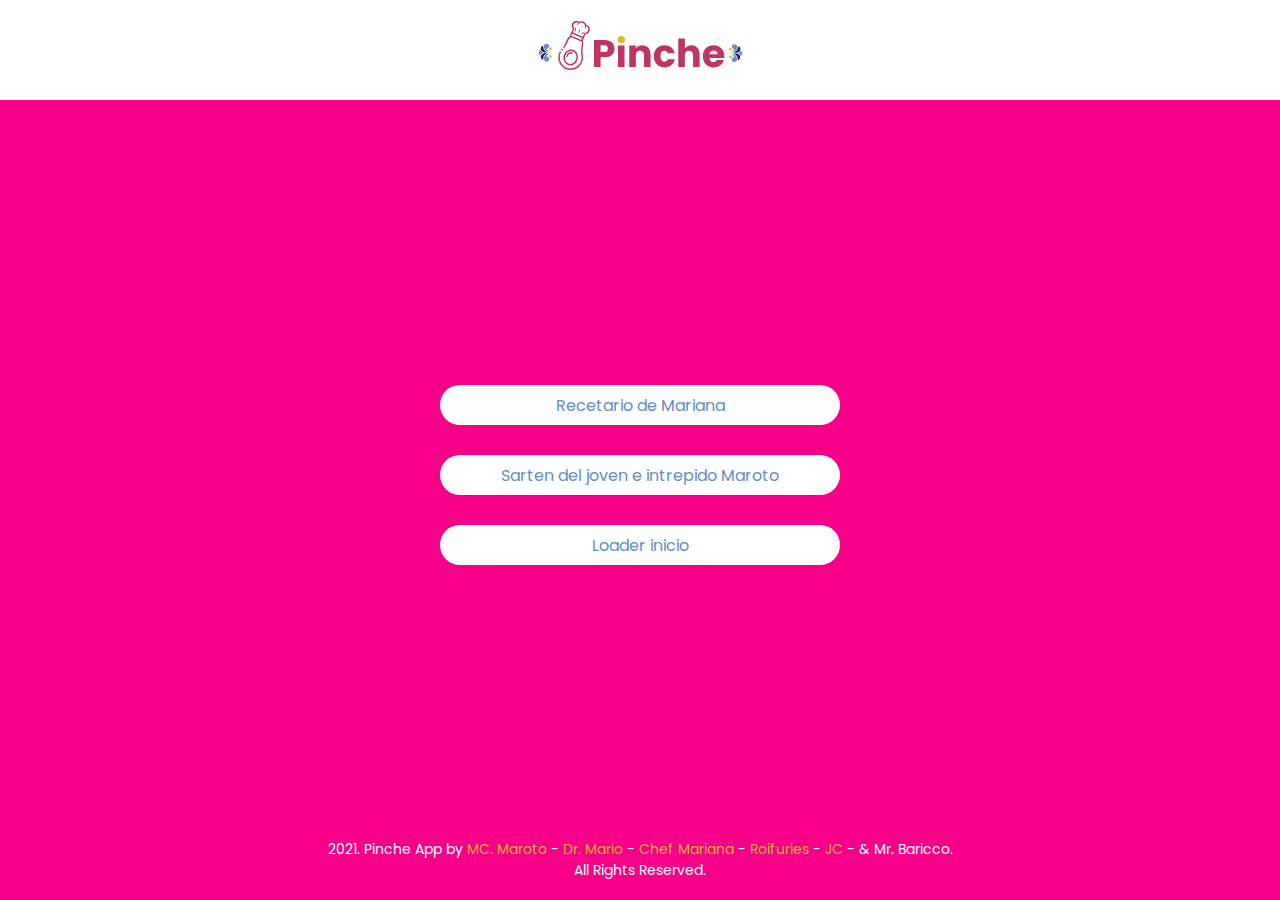
<file: Index.html>
<!DOCTYPE html>
<html lang="en">
<head>
    <meta charset="UTF-8">
    <meta http-equiv="X-UA-Compatible" content="IE=edge">
    <meta name="viewport" content="width=device-width, initial-scale=1.0">
    <link href="https://fonts.googleapis.com/css2?family=Poppins:ital,wght@0,100;0,200;0,300;0,400;0,500;0,600;0,700;0,800;0,900;1,100;1,200;1,300;1,400;1,500;1,600;1,700;1,800;1,900&display=swap" rel="stylesheet">  
    <link rel="stylesheet" href="./index.css">
    <title>Pinche App</title>
</head>
<body>
    <header>
        <a href="./index.html">        <img src="./Assets/logo.svg" alt="">        </a>
    </header>
    <section class="chiff">
        <section class="pagesLinks">
            <div class="pagesLinks__btn">
                <a href="./MarianaRecetario.html" class="pagesLinks__btn__link">Recetario de Mariana </a>
            </div>
            <div class="pagesLinks__btn">
                <a href="./sarten.html" class="pagesLinks__btn__link">Sarten del joven e intrepido Maroto</a>
            </div>
            <div class="pagesLinks__btn">
                <a href="./loader.html" class="pagesLinks__btn__link">Loader inicio</a>
            </div>
        </section>
    </section>
    
    <footer>
        <p> 2021. Pinche App by <a href="https://www.instagram.com/mc_marot/">MC. Maroto</a> - <a href="https://www.instagram.com/catabasis_anabasis/">Dr. Mario</a> - <a href="#">Chef Mariana</a> - <a href="https://www.instagram.com/roifuries/">Roifuries</a> - <a href="#">JC</a> - & Mr. Baricco. <br> All Rights Reserved.</p>
    </footer>
</body>
</html>
</file>
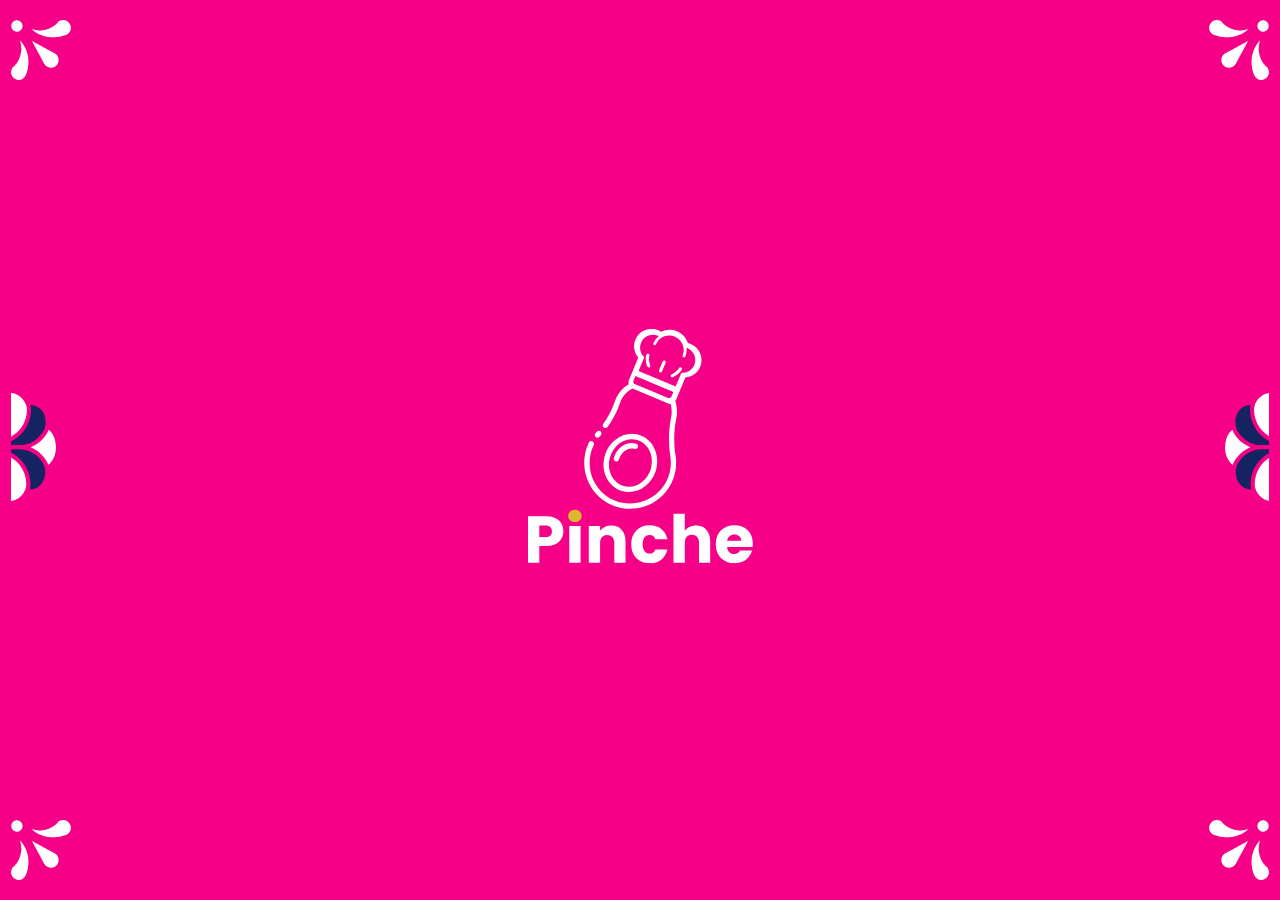
<file: loader.html>
<!DOCTYPE html>
<html lang="en">
<head>
    <meta charset="UTF-8">
    <meta http-equiv="X-UA-Compatible" content="IE=edge">
    <meta name="viewport" content="width=device-width, initial-scale=1.0">
    <title>Loader</title>
    <link href="https://fonts.googleapis.com/css2?family=Poppins:ital,wght@0,100;0,200;0,300;0,400;0,500;0,600;0,700;0,800;0,900;1,100;1,200;1,300;1,400;1,500;1,600;1,700;1,800;1,900&display=swap" rel="stylesheet">  
    <link rel="stylesheet" href="./loader.css">
</head>
<body>
    <section class="container">
        <section class="up">
            <img src="./Assets/icons/talavera_UpLeft.svg" alt="IconTalavera" class="up__img">
            <img src="./Assets/icons/talavera_UpRight.svg" alt="IconTalavera" class="up__img">
        </section>
        <section class="center">
            <figure class="center__left">
                <img src="./Assets/icons/talavera_CenteLeft.svg" alt="icon Talavera" class="center__left__img">
            </figure>
            <figure class="center__center">
                <a href="./index.html"><img src="./Assets/Logo_s.svg" alt="Logo Cuadrado" class="center__center__img"> </a>
            </figure>
            <figure class="center__righ">
                <img src="./Assets/icons/talavera_CenterRight.svg" alt="icon Talavera" class="center__right__right">
            </figure>
        </section>
        <section class="down">
            <img src="./Assets/icons/talavera_UpLeft.svg" alt="IconTalavera" class="down__img">
            <img src="./Assets/icons/talavera_UpRight.svg" alt="IconTalavera" class="down__img">
        </section>
    </section>
    
    
</body>
</html>
</file>
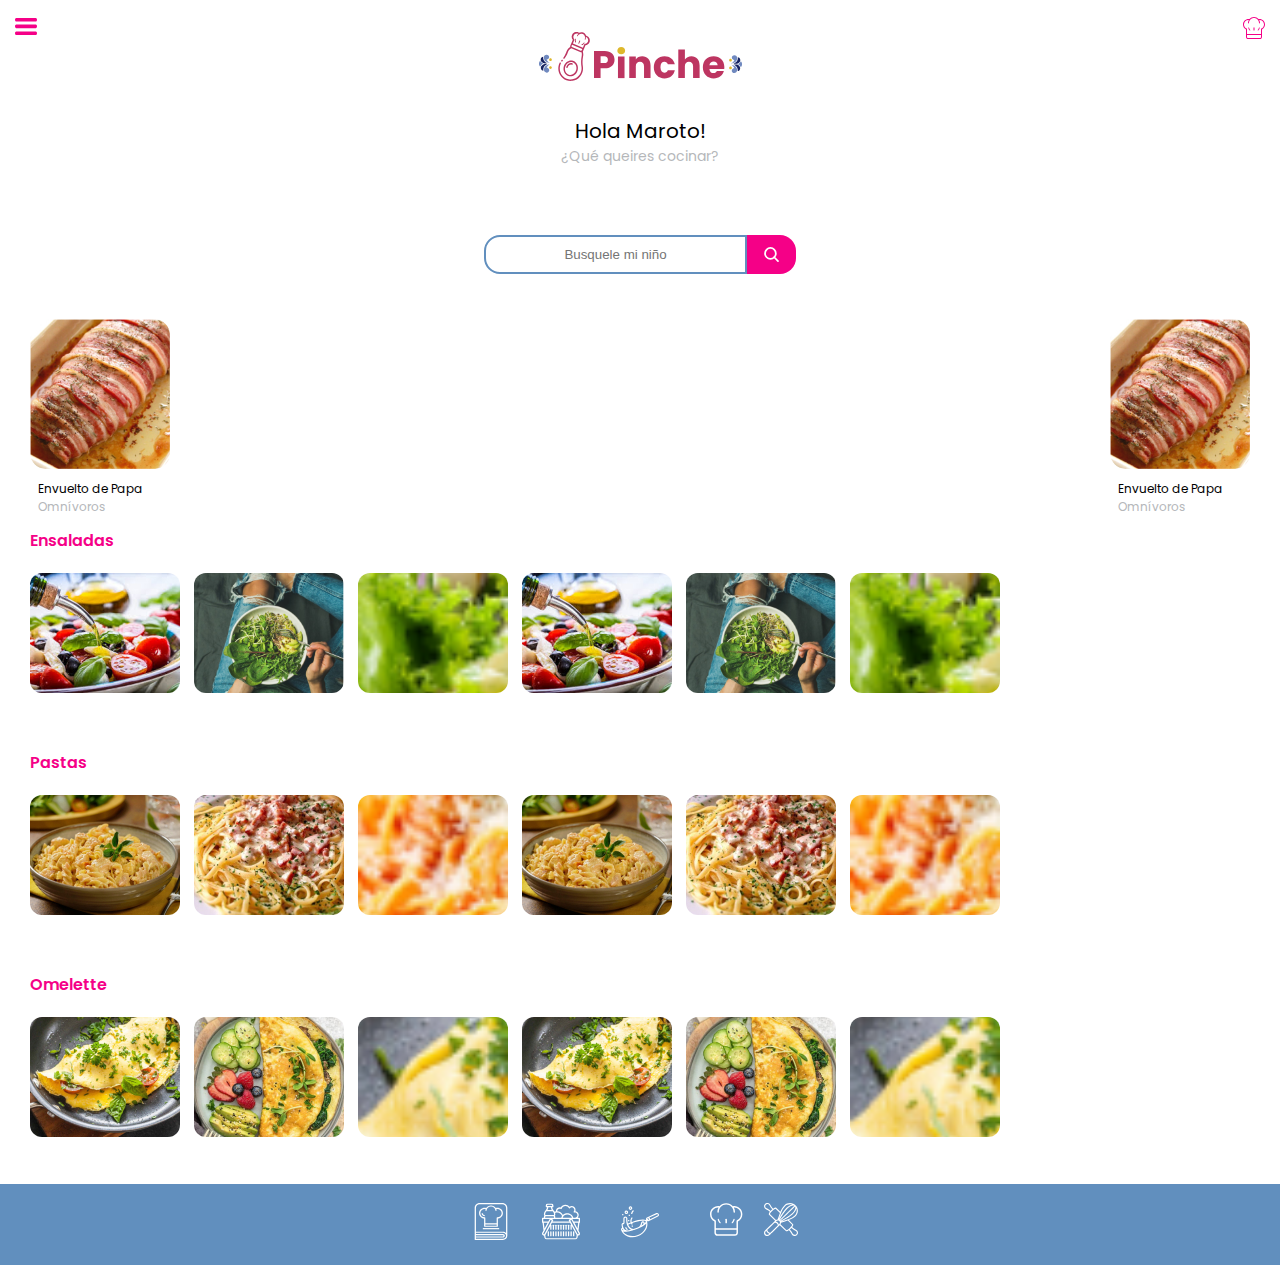
<file: MarianaRecetario.html>
<!DOCTYPE html>
<html lang="en">
<head>
    <meta charset="UTF-8">
    <meta http-equiv="X-UA-Compatible" content="IE=edge">
    <meta name="viewport" content="width=device-width, initial-scale=1.0">
    <title>Document</title>
    <link rel="preconnect" href="https://fonts.googleapis.com">
    <link rel="preconnect" href="https://fonts.gstatic.com" crossorigin>
    <link href="https://fonts.googleapis.com/css2?family=Poppins:ital,wght@0,100;0,200;0,300;0,400;0,500;0,600;0,700;0,800;0,900;1,100;1,200;1,300;1,400;1,500;1,600;1,700;1,800;1,900&display=swap" rel="stylesheet">  
    <link rel="stylesheet" href="./MarianaRecetario.css">

</head>
<body>
    <header>
        <section class="header--btn-container">
            <figure class="header--btn-container--btnburger" >
                <img src="./Assets/icons/burger.svg" alt="">
            </figure>
            <figure class="header--btn-container--btnProfile">
                <img src="./Assets/icons/profile.svg" alt="">
            </figure>
        </section>
        <section class="header--Logo">
            <figure class="header--Logo--img">
                <a href="./index.html"><img src="./Assets/logo.svg" alt=""></a>
                
            </figure>
        </section>
    </header>
    <div class="welcome">
        <p class="welcome--name">
            Hola Maroto!
        </p>
        <p class="welcome--ask">
            ¿Qué queires cocinar?
        </p>
    </div>

    <!-- search -->
    <div class="search">
        <input class="search__input" type="text" placeholder="Busquele mi niño"/> 
        <div class="search__btn">
            <img src="./Assets/icons/searcgIcon.svg" alt="" class="search__btn__img">
        </div>
    </div>
    <!-- search end-->



    <section class="recomendation">
        <div class="recomendation--container">
            <div class="recomendation--container--image">
                <figure class="recomendation--container--image--img">
                    <img src="./Assets/img/envuelto.jpg" alt="envueltoDePapa">
                </figure>
            </div>
            <div class="recomendation--container--txts">
                <p class="recomendation--container--txts--title">
                    Envuelto de Papa
                </p>
                <p class="recomendation--container--txts--type">
                    Omnívoros
                </p>
            </div>

        </div>
        <div class="recomendation--container">
            <div class="recomendation--container--image">
                <figure class="recomendation--container--image--img">
                    <img src="./Assets/img/envuelto.jpg" alt="envueltoDePapa">
                </figure>
            </div>
            <div class="recomendation--container--txts">
                <p class="recomendation--container--txts--title">
                    Envuelto de Papa
                </p>
                <p class="recomendation--container--txts--type">
                    Omnívoros
                </p>
            </div>

        </div>
    </section>
    <!-- ensaladas -->
    <section class="carousel">
        <h3 class="carousel__title">
            Ensaladas
        </h3>
        <div class="carousel__container">
            <div class="carousel-item">
                <img  src="./Assets/img/salads1.jpg" alt="" class="carousel-item__img">
                <div class="carousel-item__details">
                    <div class="carousel-item__details__conatiner">
                        <p class="carousel-item__details--title">Titulo del platillo</p>
                        <div class="carousel-item__details__icons">
                            <img src="./Assets/icons/share.svg" class="carousel-item__details__icons--favs--img"/>
                            <img src="./Assets/icons/favs.svg"class="carousel-item__details__icons__share--img"/>
                        </div>
                    </div>
                </div>
            </div>
            <div class="carousel-item">
                <img  src="./Assets/img/salads2.jpg" alt="" class="carousel-item__img">
                <div class="carousel-item__details">
                    <div class="carousel-item__details__conatiner">
                        <p class="carousel-item__details--title">Titulo del platillo</p>
                        <div class="carousel-item__details__icons">
                            <img src="./Assets/icons/share.svg" class="carousel-item__details__icons--favs--img"/>
                            <img src="./Assets/icons/favs.svg"class="carousel-item__details__icons__share--img"/>
                        </div>
                    </div>
                </div>
            </div>
            <div class="carousel-item">
                <img  src="./Assets/img/salads3.jpg" alt="" class="carousel-item__img">
                <div class="carousel-item__details">
                    <div class="carousel-item__details__conatiner">
                        <p class="carousel-item__details--title">Titulo del platillo</p>
                        <div class="carousel-item__details__icons">
                            <img src="./Assets/icons/share.svg" class="carousel-item__details__icons--favs--img"/>
                            <img src="./Assets/icons/favs.svg"class="carousel-item__details__icons__share--img"/>
                        </div>
                    </div>
                </div>
            </div>
            <div class="carousel-item">
                <img  src="./Assets/img/salads1.jpg" alt="" class="carousel-item__img">
                <div class="carousel-item__details">
                    <div class="carousel-item__details__conatiner">
                        <p class="carousel-item__details--title">Titulo del platillo</p>
                        <div class="carousel-item__details__icons">
                            <img src="./Assets/icons/share.svg" class="carousel-item__details__icons--favs--img"/>
                            <img src="./Assets/icons/favs.svg"class="carousel-item__details__icons__share--img"/>
                        </div>
                    </div>
                </div>
            </div>
            <div class="carousel-item">
                <img  src="./Assets/img/salads2.jpg" alt="" class="carousel-item__img">
                <div class="carousel-item__details">
                    <div class="carousel-item__details__conatiner">
                        <p class="carousel-item__details--title">Titulo del platillo</p>
                        <div class="carousel-item__details__icons">
                            <img src="./Assets/icons/share.svg" class="carousel-item__details__icons--favs--img"/>
                            <img src="./Assets/icons/favs.svg"class="carousel-item__details__icons__share--img"/>
                        </div>
                    </div>
                </div>
            </div>
            <div class="carousel-item">
                <img  src="./Assets/img/salads3.jpg" alt="" class="carousel-item__img">
                <div class="carousel-item__details">
                    <div class="carousel-item__details__conatiner">
                        <p class="carousel-item__details--title">Titulo del platillo</p>
                        <div class="carousel-item__details__icons">
                            <img src="./Assets/icons/share.svg" class="carousel-item__details__icons--favs--img"/>
                            <img src="./Assets/icons/favs.svg"class="carousel-item__details__icons__share--img"/>
                        </div>
                    </div>
                </div>
            </div>
    </section>
    <!-- Pastas -->
    <section class="carousel">
        <h3 class="carousel__title">
            Pastas
        </h3>
        <div class="carousel__container">
            <div class="carousel-item">
                <img  src="./Assets/img/pasta1.jpg" alt="" class="carousel-item__img">
                <div class="carousel-item__details">
                    <div class="carousel-item__details__conatiner">
                        <p class="carousel-item__details--title">Titulo del platillo</p>
                        <div class="carousel-item__details__icons">
                            <img src="./Assets/icons/share.svg" class="carousel-item__details__icons--favs--img"/>
                            <img src="./Assets/icons/favs.svg"class="carousel-item__details__icons__share--img"/>
                        </div>
                    </div>
                </div>
            </div>
            <div class="carousel-item">
                <img  src="./Assets/img/pasta2.jpg" alt="" class="carousel-item__img">
                <div class="carousel-item__details">
                    <div class="carousel-item__details__conatiner">
                        <p class="carousel-item__details--title">Titulo del platillo</p>
                        <div class="carousel-item__details__icons">
                            <img src="./Assets/icons/share.svg" class="carousel-item__details__icons--favs--img"/>
                            <img src="./Assets/icons/favs.svg"class="carousel-item__details__icons__share--img"/>
                        </div>
                    </div>
                </div>
            </div>
            <div class="carousel-item">
                <img  src="./Assets/img/pasta3.jpg" alt="" class="carousel-item__img">
                <div class="carousel-item__details">
                    <div class="carousel-item__details__conatiner">
                        <p class="carousel-item__details--title">Titulo del platillo</p>
                        <div class="carousel-item__details__icons">
                            <img src="./Assets/icons/share.svg" class="carousel-item__details__icons--favs--img"/>
                            <img src="./Assets/icons/favs.svg"class="carousel-item__details__icons__share--img"/>
                        </div>
                    </div>
                </div>
            </div>
            <div class="carousel-item">
                <img  src="./Assets/img/pasta1.jpg" alt="" class="carousel-item__img">
                <div class="carousel-item__details">
                    <div class="carousel-item__details__conatiner">
                        <p class="carousel-item__details--title">Titulo del platillo</p>
                        <div class="carousel-item__details__icons">
                            <img src="./Assets/icons/share.svg" class="carousel-item__details__icons--favs--img"/>
                            <img src="./Assets/icons/favs.svg"class="carousel-item__details__icons__share--img"/>
                        </div>
                    </div>
                </div>
            </div>
            <div class="carousel-item">
                <img  src="./Assets/img/pasta2.jpg" alt="" class="carousel-item__img">
                <div class="carousel-item__details">
                    <div class="carousel-item__details__conatiner">
                        <p class="carousel-item__details--title">Titulo del platillo</p>
                        <div class="carousel-item__details__icons">
                            <img src="./Assets/icons/share.svg" class="carousel-item__details__icons--favs--img"/>
                            <img src="./Assets/icons/favs.svg"class="carousel-item__details__icons__share--img"/>
                        </div>
                    </div>
                </div>
            </div>
            <div class="carousel-item">
                <img  src="./Assets/img/pasta3.jpg" alt="" class="carousel-item__img">
                <div class="carousel-item__details">
                    <div class="carousel-item__details__conatiner">
                        <p class="carousel-item__details--title">Titulo del platillo</p>
                        <div class="carousel-item__details__icons">
                            <img src="./Assets/icons/share.svg" class="carousel-item__details__icons--favs--img"/>
                            <img src="./Assets/icons/favs.svg"class="carousel-item__details__icons__share--img"/>
                        </div>
                    </div>
                </div>
            </div>
    </section>
  <!-- Omelette -->
  <section class="carousel">
    <h3 class="carousel__title">
        Omelette
    </h3>
    <div class="carousel__container">
        <div class="carousel-item">
            <img  src="./Assets/img/omelette1.jpg" alt="" class="carousel-item__img">
            <div class="carousel-item__details">
                <div class="carousel-item__details__conatiner">
                    <p class="carousel-item__details--title">Titulo del platillo</p>
                    <div class="carousel-item__details__icons">
                        <img src="./Assets/icons/share.svg" class="carousel-item__details__icons--favs--img"/>
                        <img src="./Assets/icons/favs.svg"class="carousel-item__details__icons__share--img"/>
                    </div>
                </div>
            </div>
        </div>
        <div class="carousel-item">
            <img  src="./Assets/img/omelette2.jpg" alt="" class="carousel-item__img">
            <div class="carousel-item__details">
                <div class="carousel-item__details__conatiner">
                    <p class="carousel-item__details--title">Titulo del platillo</p>
                    <div class="carousel-item__details__icons">
                        <img src="./Assets/icons/share.svg" class="carousel-item__details__icons--favs--img"/>
                        <img src="./Assets/icons/favs.svg"class="carousel-item__details__icons__share--img"/>
                    </div>
                </div>
            </div>
        </div>
        <div class="carousel-item">
            <img  src="./Assets/img/omelette3.jpg" alt="" class="carousel-item__img">
            <div class="carousel-item__details">
                <div class="carousel-item__details__conatiner">
                    <p class="carousel-item__details--title">Titulo del platillo</p>
                    <div class="carousel-item__details__icons">
                        <img src="./Assets/icons/share.svg" class="carousel-item__details__icons--favs--img"/>
                        <img src="./Assets/icons/favs.svg"class="carousel-item__details__icons__share--img"/>
                    </div>
                </div>
            </div>
        </div>
        <div class="carousel-item">
            <img  src="./Assets/img/omelette1.jpg" alt="" class="carousel-item__img">
            <div class="carousel-item__details">
                <div class="carousel-item__details__conatiner">
                    <p class="carousel-item__details--title">Titulo del platillo</p>
                    <div class="carousel-item__details__icons">
                        <img src="./Assets/icons/share.svg" class="carousel-item__details__icons--favs--img"/>
                        <img src="./Assets/icons/favs.svg"class="carousel-item__details__icons__share--img"/>
                    </div>
                </div>
            </div>
        </div>
        <div class="carousel-item">
            <img  src="./Assets/img/omelette2.jpg" alt="" class="carousel-item__img">
            <div class="carousel-item__details">
                <div class="carousel-item__details__conatiner">
                    <p class="carousel-item__details--title">Titulo del platillo</p>
                    <div class="carousel-item__details__icons">
                        <img src="./Assets/icons/share.svg" class="carousel-item__details__icons--favs--img"/>
                        <img src="./Assets/icons/favs.svg"class="carousel-item__details__icons__share--img"/>
                    </div>
                </div>
            </div>
        </div>
        <div class="carousel-item">
            <img  src="./Assets/img/omelette3.jpg" alt="" class="carousel-item__img">
            <div class="carousel-item__details">
                <div class="carousel-item__details__conatiner">
                    <p class="carousel-item__details--title">Titulo del platillo</p>
                    <div class="carousel-item__details__icons">
                        <img src="./Assets/icons/share.svg" class="carousel-item__details__icons--favs--img"/>
                        <img src="./Assets/icons/favs.svg"class="carousel-item__details__icons__share--img"/>
                    </div>
                </div>
            </div>
        </div>
</section>
<!-- footer -->
<footer class="menu">
    <div class="menu__iconsConatiner">
        <div class="menu__iconsConatiner__left">
            <a href="#" class="menu__iconsConatiner__left__btn">
                <img src="./Assets/icons/mariana.svg" alt="" class="menu__iconsConatiner__left__btn__img">
            </a>
            <a href="#" class="menu__iconsConatiner__left__btn">
                <img src="./Assets/icons/basket.svg" alt="" class="menu__iconsConatiner__left__btn__img">
            </a>
        </div>
        <div class="menu__iconsConatiner__center">
            <a href="#" class="menu__iconsConatiner__center__btn">
                <img src="./Assets/icons/Sarten-btn.svg" alt="" class="menu__iconsConatiner__center__btn__img">
            </a>
        </div>
        <div class="menu__iconsConatiner__rigth">
            <a href="#" class="menu__iconsConatiner__rigth__btn">
                <img src="./Assets/icons/menuprofile.svg" alt="" class="menu__iconsConatiner__rigth__btn__img">
            </a>
            <a href="#" class="menu__iconsConatiner__rigth__btn">
                <img src="./Assets/icons/challenge.svg" alt="" class="menu__iconsConatiner__rigth__btn__img">
            </a>
        </div>
       
    </div>
    
</footer>
<!-- footer end -->
    
</body>
</html>
</file>
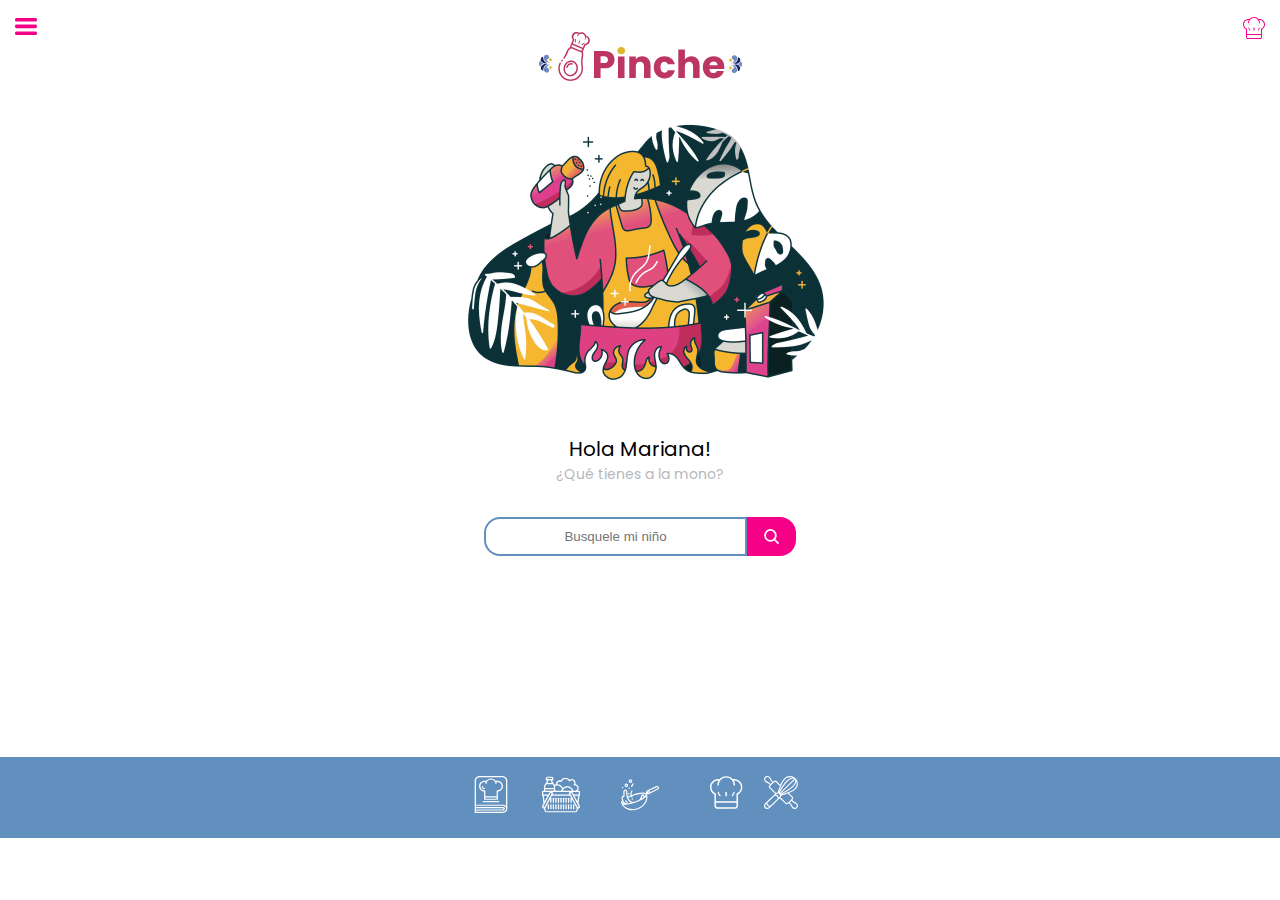
<file: sarten.html>
<!DOCTYPE html>
<html lang="en">
<head>
    <meta charset="UTF-8">
    <meta http-equiv="X-UA-Compatible" content="IE=edge">
    <meta name="viewport" content="width=device-width, initial-scale=1.0">
    <link href="https://fonts.googleapis.com/css2?family=Poppins:ital,wght@0,100;0,200;0,300;0,400;0,500;0,600;0,700;0,800;0,900;1,100;1,200;1,300;1,400;1,500;1,600;1,700;1,800;1,900&display=swap" rel="stylesheet">  
    <link rel="stylesheet" href="./Sarten.css">
    <title>Sarten</title>
</head>
<body>
    <!-- header -->
    <header>
        <section class="header--btn-container">
            <figure class="header--btn-container--btnburger" >
                <img src="./Assets/icons/burger.svg" alt="">
            </figure>
            <figure class="header--btn-container--btnProfile">
                <img src="./Assets/icons/profile.svg" alt="">
            </figure>
        </section>
        <section class="header--Logo">
            <figure class="header--Logo--img">
                <a href="./index.html"><img src="./Assets/logo.svg" alt=""></a>
                
            </figure>
        </section>
    </header>
    <!-- header end -->
    <!-- imagen banner -->
    <figure class="banner">
        <img src="./Assets/img/ilustracion.png" alt="" class="banner__img">
    </figure>
    <!-- imagen banner end -->
    <!-- welcome -->
    <div class="welcome">
        <p class="welcome--name">
            Hola Mariana!
        </p>
        <p class="welcome--ask">
            ¿Qué tienes a la mono?
        </p>
    </div>
    <!-- welmone end -->
     <!-- search -->
     <div class="search">
        <input class="search__input" type="text" placeholder="Busquele mi niño"/> 
        <div class="search__btn">
            <img src="./Assets/icons/searcgIcon.svg" alt="" class="search__btn__img">
        </div>
    </div>
    <!-- search end-->
    <!-- footer -->
<footer class="menu">
    <div class="menu__iconsConatiner">
        <div class="menu__iconsConatiner__left">
            <a href="#" class="menu__iconsConatiner__left__btn">
                <img src="./Assets/icons/mariana.svg" alt="" class="menu__iconsConatiner__left__btn__img">
            </a>
            <a href="#" class="menu__iconsConatiner__left__btn">
                <img src="./Assets/icons/basket.svg" alt="" class="menu__iconsConatiner__left__btn__img">
            </a>
        </div>
        <div class="menu__iconsConatiner__center">
            <a href="#" class="menu__iconsConatiner__center__btn">
                <img src="./Assets/icons/Sarten-btn.svg" alt="" class="menu__iconsConatiner__center__btn__img">
            </a>
        </div>
        <div class="menu__iconsConatiner__rigth">
            <a href="#" class="menu__iconsConatiner__rigth__btn">
                <img src="./Assets/icons/menuprofile.svg" alt="" class="menu__iconsConatiner__rigth__btn__img">
            </a>
            <a href="#" class="menu__iconsConatiner__rigth__btn">
                <img src="./Assets/icons/challenge.svg" alt="" class="menu__iconsConatiner__rigth__btn__img">
            </a>
        </div>
       
    </div>
    
</footer>
<!-- footer end -->
</body>
</html>
</file>
<file: index.css>
/*
1.- Position
2.- Box Model
3.- Typo
4.- Visuales
5.-Other
*/

:root{
    --pink: #F50087;
    --hard-blue: #192361;
    --soft-blue: #618FBE;
    --elgray: #B5B7BA;
    --black: 000000
}
*{
    box-sizing: border-box;
    margin: 0;
    padding: 0;
}

html{
    font-family: 'Poppins', sans-serif;
    display: flex;
    flex-direction: column;
    background-color: #F50087;
  
}

header{
    width: 100%;
    height: 100px;
    background-color: white;
    display: flex;
    justify-content: center;
    align-items: center;
}
.chiff{
    width: 100%;
    height: calc(100vh - 180px);
    display: flex;
    justify-content: center;
    align-items: center;
}

.pagesLinks{
    width: 100%;
    display: flex;
    flex-direction: column;
    align-items: center;
}

.pagesLinks__btn{
    background-color: white;
    width: 400px;
    height: 40px;
    border-radius: 20px;
    display: flex;
    align-items: center;
    justify-content: center;
    margin-top: 30px;

}
.pagesLinks__btn__link{
    text-decoration: none;
    color: #618FBE;
    
}
footer{
    width: 100%;
    height: 80px;
    display: flex;
    align-items: center;
    justify-content: center;
}
p{
    font-size: 14px;
    color: white;
    text-align: center;
}
a{
    text-decoration: none;
    color: #DEB82C;
}
</file>
<file: loader.css>
/*
1.- Position
2.- Box Model
3.- Typo
4.- Visuales
5.-Other
*/

:root{
    --pink: #F50087;
    --hard-blue: #192361;
    --soft-blue: #618FBE;
    --elgray: #B5B7BA;
    --black: 000000
}
*{
    box-sizing: border-box;
    margin: 0;
    padding: 0;
}

html{
    font-family: 'Poppins', sans-serif;
    display: flex;
    flex-direction: column;
    background-color: var(--pink);

}
.container{
    display: flex;
    flex-direction: column;
    align-items: flex-end;
    height: 100vh;
    padding: 20px 11px;

}
.up{
    width: 100%;
    height: 60px;
    display: flex;
    justify-content: space-between;
}

.center{
    width: 100%;
    height: calc(100vh - 160px)   ;
    display: flex;
    justify-content: space-between;
    align-items: center;
}
.down{
    width: 100%;
    height: 60px;
    display: flex;
    justify-content: space-between;

}
</file>
<file: MarianaRecetario.css>
/*
1.- Position
2.- Box Model
3.- Typo
4.- Visuales
5.-Other
*/

:root{
    --pink: #F50087;
    --hard-blue: #192361;
    --soft-blue: #618FBE;
    --elgray: #B5B7BA;
    --black: 000000
}
*{
    box-sizing: border-box;
    margin: 0;
    padding: 0;
}

html{
    font-family: 'Poppins', sans-serif;
    display: flex;
    flex-direction: column;
}
header{
    width: 100%;
}
.header--btn-container{
    width: 100%;
    display: flex;
    justify-content: space-between;
    margin-top: 17px;
   
}
.header--btn-container--btnburger{
    width: 22px;
    height: 22px;
    margin-left: 15px;

}
.header--btn-container--btnProfile{
    width: 22px;
    height: 22px;
    margin-right: 15px;
}
.header--Logo{
    display: flex;
    justify-content: center;
    margin-top: -7px;
}


.welcome{
    width: 100%;
    display: flex;
    flex-direction: column;
    text-align: center;
    margin-top: 25px;
    margin-bottom: 67px;

}

.welcome--name{
    font-size: 20px;
    font-weight: 400;
}
.welcome--ask{
    font-size: 14px;
    font-weight: 400;
    color: var(--elgray);

}
/* search */
.search{
    width: 100%;
    height: 41px;
    margin-bottom: 44px;
    display: flex;
    justify-content: center;
    align-items: center;
}
.search__input{
    width: 263px;
    height: 39px;
    border: 2px solid #618FBE;
    text-align: center;
    border-radius: 16px 0px 0px 16px;
}
.search__btn{
    background-color: var(--pink);
    width: 49px;
    height: 39px;
    border-radius: 0px 16px 16px 0px;
    display: flex;
    justify-content: center;
    align-items: center;
}
.search__btn__img{
    width: 15px;
    height: 15px;
}
/* Search end */

.recomendation{
    display: flex;
    justify-content: space-between;
    width: 100%;
    padding-left: 30px;
    padding-right: 30px;
}
.recomendation--container{
    width: 140px;
    height: 199px;
}
.recomendation--container--image--img{
    width: 100%;
    height: 150px;
    border-radius: 15px;
}
.recomendation--container--image--img img{
    width: 100%;
    object-fit: cover;
    border-radius: 15px;

}
.recomendation--container--txts{
    display: flex;
    flex-direction: column;
    margin-top: 11px;
    margin-left: 8px;
}
.recomendation--container--txts--title{
    font-size: 12px;
    
}
.recomendation--container--txts--type{
    font-size: 12px;
    color: var(--elgray);
}

/* caousere */
.carousel{
    width: 100%;
    overflow: scroll;
    padding: 10px 30px;
    position: relative;
}
.carousel__title{
    color: var(--pink);
    font-weight: 600;
    font-size: 16px;
}
.carousel__container{
    white-space: nowrap;
    margin: 20px 0px;
    padding-bottom: 10px;
}
.carousel-item{
    width: 150px;
    height: 120px;
    border-radius: 12px;
    overflow: hidden;
    margin-right: 10px;
    display: inline-block;
    cursor: pointer;
    transition: 450ms all;
    transform-origin: center left;
    position: relative;

}
.carousel-item:hover ~ .carousel-item{
    transform: translate3d(100px,0,0);
}
.carousel__container:hover .carousel-item{
    opacity: 0.3;
}
.carousel__container:hover .carousel-item:hover{
    transform: scale(1.3);
    opacity: 1;
}
.carousel-item__img{
    width: 150px;
    height: 120px;
    object-fit: cover;
}

.carousel-item__details{
    /* background:  linear-gradient(to top rgba(0, 0, 0, 0.9)0%, rgba(0, 0, 0, 0)100%); */
    font-size: 10px;
    opacity: 0;
    transition: 450ms opacity;
    padding: 10px;
    position: absolute;
    top: 0;
    left: 0;
    right: 0;
    bottom: 0;
    background-color: rgba(0, 0, 0, 0.3);
}
.carousel-item__details:hover{
    opacity: 1;
}
.carousel-item__details__conatiner{
    margin-top: 65px;
}
.carousel-item__details__icons{
    background-color: #EEEEEE;
    width: 36px;
    height: 14px;
    display: flex;
    justify-content: space-between;
    align-items: center;
    padding-left: 4px;
    padding-right: 4px;
    border-radius: 10px;

}
.carousel-item__details__icons--favs--img{
    width: 11px;
    height: 10px;
}
.carousel-item__details__icons__share--img{
    width: 11px;
    height: 10px;
}
.carousel-item__details--title{
    color: white;
}
/* footer */
.menu{
    background-color: var(--soft-blue);
    height: 81px;
    display: flex;
    align-items: center;
    justify-content: center;
}
.menu__iconsConatiner{
    display: flex;
    justify-content: center;

}
.menu__iconsConatiner__left{
    width: 108px;
    display: flex;
    justify-content: space-between;
}
.menu__iconsConatiner__left__btn__img{
    width: 38px;
    height: 37px;
}
.menu__iconsConatiner__rigth{
    width: 108px;
    display: flex;
    justify-content: space-around;
}
.menu__iconsConatiner__center__btn__img{
    width: 38px;
    height: 37px;
}
.menu__iconsConatiner__center{
    width: 120px;
    display: flex;
    justify-content: space-evenly;

}
/* footer */
</file>
<file: Sarten.css>
/*
1.- Position
2.- Box Model
3.- Typo
4.- Visuales
5.-Other
*/

:root{
    --pink: #F50087;
    --hard-blue: #192361;
    --soft-blue: #618FBE;
    --elgray: #B5B7BA;
    --black: 000000
}
*{
    box-sizing: border-box;
    margin: 0;
    padding: 0;
}

html{
    font-family: 'Poppins', sans-serif;
    display: flex;
    flex-direction: column;
}
header{
    width: 100%;
}
.header--btn-container{
    width: 100%;
    display: flex;
    justify-content: space-between;
    margin-top: 17px;
   
}
.header--btn-container--btnburger{
    width: 22px;
    height: 22px;
    margin-left: 15px;

}
.header--btn-container--btnProfile{
    width: 22px;
    height: 22px;
    margin-right: 15px;
}
.header--Logo{
    display: flex;
    justify-content: center;
    margin-top: -7px;
}


.banner{
    width: 100%;
    height: 343px;
    display: flex;
    justify-content: center;
    align-items: center;

}

/* Welcome */
.welcome{
    width: 100%;
    display: flex;
    flex-direction: column;
    text-align: center;
    margin-bottom: 31px ;


}

.welcome--name{
    font-size: 20px;
    font-weight: 400;
}
.welcome--ask{
    font-size: 14px;
    font-weight: 400;
    color: var(--elgray);

}
/* welcome end */

/* search */
.search{
    width: 100%;
    height: 41px;
    margin-bottom: 44px;
    display: flex;
    justify-content: center;
    align-items: center;
    margin-bottom: 200px;
}
.search__input{
    width: 263px;
    height: 39px;
    border: 2px solid #618FBE;
    text-align: center;
    border-radius: 16px 0px 0px 16px;
}
.search__btn{
    background-color: var(--pink);
    width: 49px;
    height: 39px;
    border-radius: 0px 16px 16px 0px;
    display: flex;
    justify-content: center;
    align-items: center;
}
.search__btn__img{
    width: 15px;
    height: 15px;
}
/* Search end */

/* footer */
.menu{
    background-color: var(--soft-blue);
    height: 81px;
    display: flex;
    align-items: center;
    justify-content: center;
}
.menu__iconsConatiner{
    display: flex;
    justify-content: center;

}
.menu__iconsConatiner__left{
    width: 108px;
    display: flex;
    justify-content: space-between;
}
.menu__iconsConatiner__left__btn__img{
    width: 38px;
    height: 37px;
}
.menu__iconsConatiner__rigth{
    width: 108px;
    display: flex;
    justify-content: space-around;
}
.menu__iconsConatiner__center__btn__img{
    width: 38px;
    height: 37px;
}
.menu__iconsConatiner__center{
    width: 120px;
    display: flex;
    justify-content: space-evenly;

}
/* footer */
</file>
